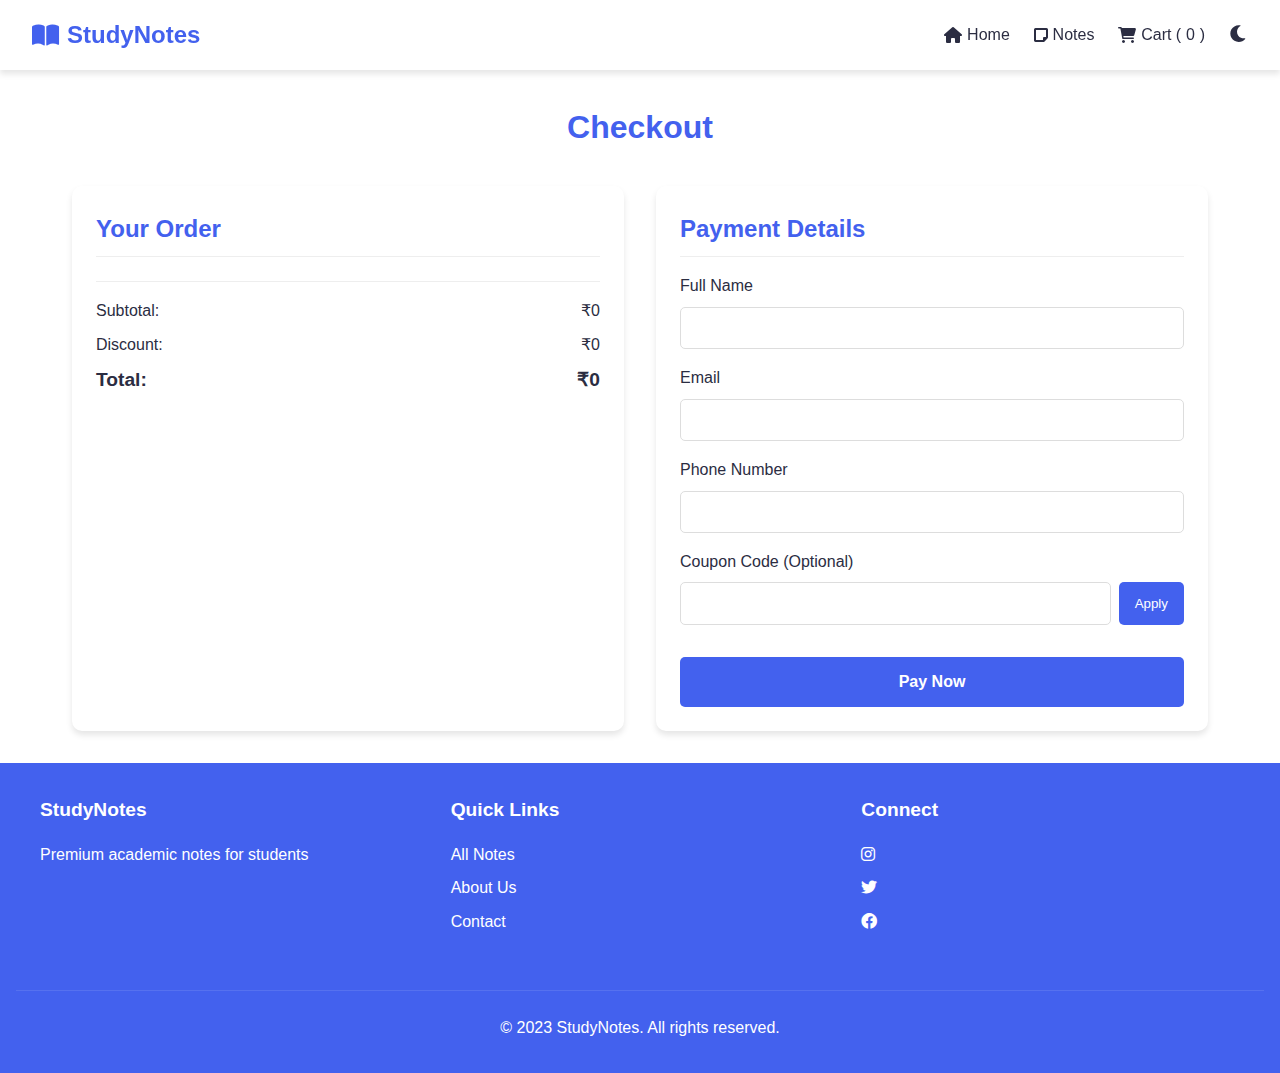
<file: checkout.html>
<!DOCTYPE html>
<html lang="en">
<head>
    <meta charset="UTF-8">

<meta name="viewport" content="width=device-width, initial-scale=1.0, maximum-scale=1.0, user-scalable=no">
    <title>Checkout | StudyNotes</title>
    <link rel="stylesheet" href="assets/css/style.css">
    <link rel="stylesheet" href="assets/css/dark.css" id="dark-mode-style" disabled>
    <link rel="stylesheet" href="https://cdnjs.cloudflare.com/ajax/libs/font-awesome/6.0.0/css/all.min.css">
    <script src="https://checkout.razorpay.com/v1/checkout.js"></script>
</head>
<body>
    <header class="glass-nav">
        <div class="logo">
            <i class="fas fa-book-open"></i>
            <h1>StudyNotes</h1>
        </div>
        <nav>
            <a href="index.html"><i class="fas fa-home"></i> Home</a>
            <a href="notes.html"><i class="fas fa-sticky-note"></i> Notes</a>
            <a href="#" id="cart-btn"><i class="fas fa-shopping-cart"></i> Cart (<span id="cart-count">0</span>)</a>
            <button id="dark-mode-toggle"><i class="fas fa-moon"></i></button>
        </nav>
    </header>

    <main>
        <section class="checkout">
            <h1>Checkout</h1>
            <div class="checkout-container">
                <div class="order-summary">
                    <h2>Your Order</h2>
                    <div class="order-items" id="order-items">
                        <!-- Cart items will be loaded here -->
                    </div>
                    <div class="order-total">
                        <p>Subtotal: <span id="subtotal">₹0</span></p>
                        <p>Discount: <span id="discount">₹0</span></p>
                        <p class="total">Total: <span id="total">₹0</span></p>
                    </div>
                </div>

                <div class="payment-form">
                    <h2>Payment Details</h2>
                    <form id="payment-form">
                        <div class="form-group">
                            <label for="name">Full Name</label>
                            <input type="text" id="name" required>
                        </div>
                        <div class="form-group">
                            <label for="email">Email</label>
                            <input type="email" id="email" required>
                        </div>
                        <div class="form-group">
                            <label for="phone">Phone Number</label>
                            <input type="tel" id="phone" required>
                        </div>
                        <div class="form-group">
                            <label for="coupon">Coupon Code (Optional)</label>
                            <div class="coupon-input">
                                <input type="text" id="coupon">
                                <button type="button" id="apply-coupon">Apply</button>
                            </div>
                        </div>
                        <button type="submit" class="pay-now-btn">Pay Now</button>
                    </form>
                </div>
            </div>
        </section>
    </main>

    <footer>
        <div class="footer-content">
            <div class="footer-section">
                <h3>StudyNotes</h3>
                <p>Premium academic notes for students</p>
            </div>
            <div class="footer-section">
                <h3>Quick Links</h3>
                <a href="notes.html">All Notes</a>
                <a href="#">About Us</a>
                <a href="#">Contact</a>
            </div>
            <div class="footer-section">
                <h3>Connect</h3>
                <a href="#"><i class="fab fa-instagram"></i></a>
                <a href="#"><i class="fab fa-twitter"></i></a>
                <a href="#"><i class="fab fa-facebook"></i></a>
            </div>
        </div>
        <div class="footer-bottom">
            <p>&copy; 2023 StudyNotes. All rights reserved.</p>
        </div>
    </footer>

    <script src="assets/js/cart.js"></script>
    <script src="assets/js/razorpay.js"></script>
</body>
</html>
</file>
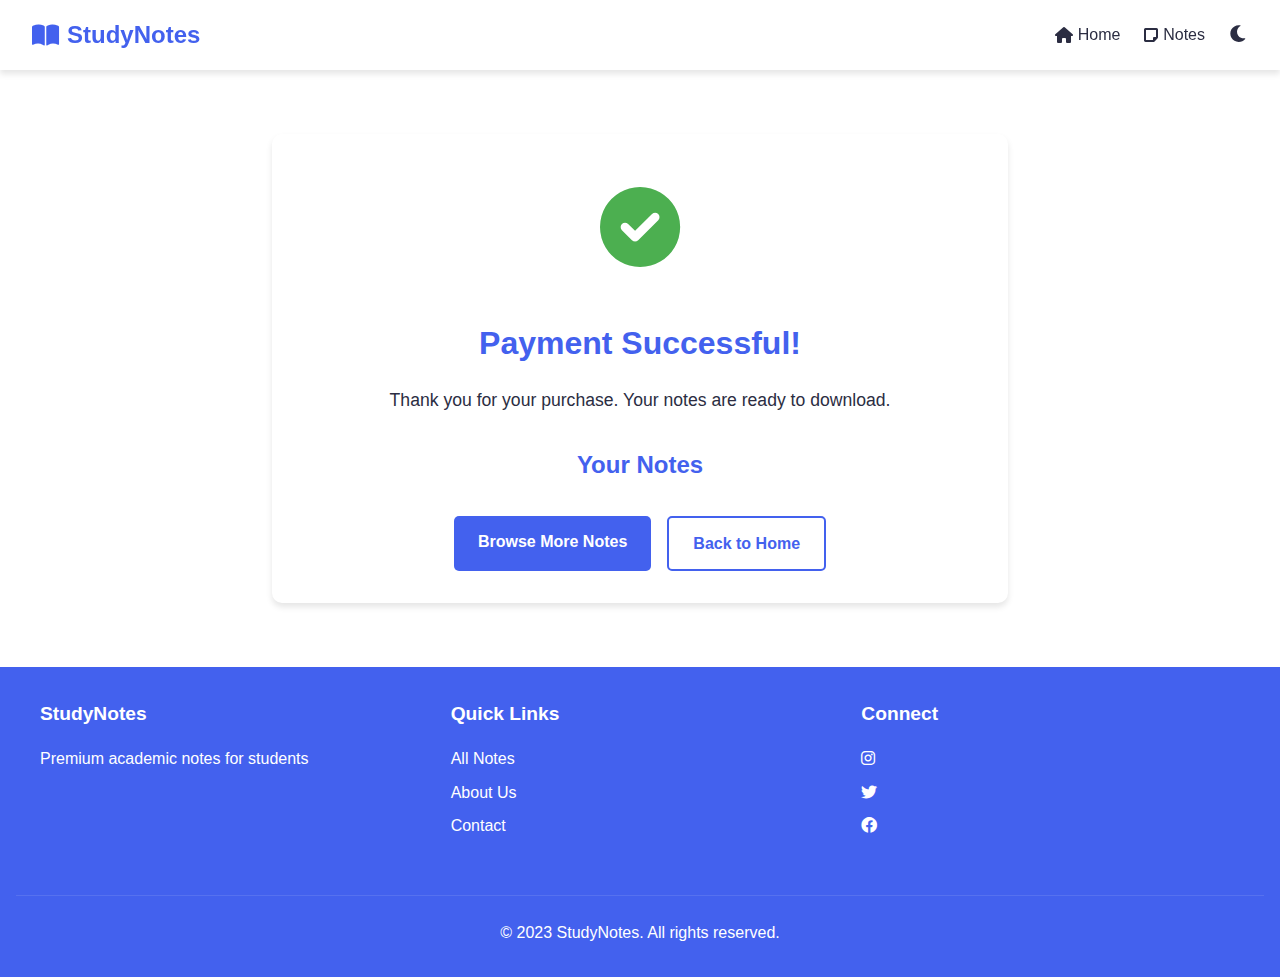
<file: success.html>
<!DOCTYPE html>
<html lang="en">

<head>
    <meta charset="UTF-8">

    <meta name="viewport" content="width=device-width, initial-scale=1.0, maximum-scale=1.0, user-scalable=no">
    <title>Order Successful | StudyNotes</title>
    <link rel="stylesheet" href="assets/css/style.css">
    <link rel="stylesheet" href="assets/css/dark.css" id="dark-mode-style" disabled>
    <link rel="stylesheet" href="https://cdnjs.cloudflare.com/ajax/libs/font-awesome/6.0.0/css/all.min.css">
</head>

<body>
    <header class="glass-nav">
        <div class="logo">
            <i class="fas fa-book-open"></i>
            <h1>StudyNotes</h1>
        </div>
        <nav>
            <a href="index.html"><i class="fas fa-home"></i> Home</a>
            <a href="notes.html"><i class="fas fa-sticky-note"></i> Notes</a>
            <button id="dark-mode-toggle"><i class="fas fa-moon"></i></button>
        </nav>
    </header>

    <main>
        <section class="success">
            <div class="success-container">
                <div class="success-icon">
                    <i class="fas fa-check-circle"></i>
                </div>
                <h1>Payment Successful!</h1>
                <p>Thank you for your purchase. Your notes are ready to download.</p>
                <div class="download-section">
                    <h2>Your Notes</h2>
                    <ul class="download-list" id="download-list">
                        <!-- Download links will be added here by JavaScript -->
                    </ul>
                </div>
                <div class="success-buttons">
                    <a href="notes.html" class="btn">Browse More Notes</a>
                    <a href="index.html" class="btn secondary">Back to Home</a>
                </div>
            </div>
        </section>
    </main>

    <footer>
        <div class="footer-content">
            <div class="footer-section">
                <h3>StudyNotes</h3>
                <p>Premium academic notes for students</p>
            </div>
            <div class="footer-section">
                <h3>Quick Links</h3>
                <a href="notes.html">All Notes</a>
                <a href="#">About Us</a>
                <a href="#">Contact</a>
            </div>
            <div class="footer-section">
                <h3>Connect</h3>
                <a href="#"><i class="fab fa-instagram"></i></a>
                <a href="#"><i class="fab fa-twitter"></i></a>
                <a href="#"><i class="fab fa-facebook"></i></a>
            </div>
        </div>
        <div class="footer-bottom">
            <p>&copy; 2023 StudyNotes. All rights reserved.</p>
        </div>
    </footer>

    <script src="assets/js/main.js"></script>
</body>

</html>
</file>
<file: assets/css/style.css>
/* Base Styles */
:root {
    --primary: #4361ee;
    --primary-dark: #3a56b4;
    --secondary: #4cc9f0;
    --accent: #f72585;
    --light: #f8f9fa;
    --dark: #212529;
    --text: #2b2d42;
    --text-light: #8d99ae;
    --background: #ffffff;
    --card-bg: #ffffff;
    --shadow: 0 4px 6px rgba(0, 0, 0, 0.1);
    --transition: all 0.3s ease;
    
}

* {
    margin: 0;
    padding: 0;
    box-sizing: border-box;
}

body {
    font-family: 'Segoe UI', Tahoma, Geneva, Verdana, sans-serif;
    line-height: 1.6;
    color: var(--text);
    background-color: var(--background);
    transition: var(--transition);
}

/* Navigation */
.glass-nav {
    background: rgba(255, 255, 255, 0.8);
    backdrop-filter: blur(10px);
    -webkit-backdrop-filter: blur(10px);
    box-shadow: var(--shadow);
    padding: 1rem 2rem;
    display: flex;
    justify-content: space-between;
    align-items: center;
    position: sticky;
    top: 0;
    z-index: 100;
    transition: var(--transition);
}

.logo {
    display: flex;
    align-items: center;
    gap: 0.5rem;
}

.logo i {
    font-size: 1.5rem;
    color: var(--primary);
}

.glass-nav h1 {
    font-size: 1.5rem;
    color: var(--primary);
}

.glass-nav nav {
    display: flex;
    gap: 1.5rem;
    align-items: center;
}

.glass-nav a {
    text-decoration: none;
    color: var(--text);
    font-weight: 500;
    transition: var(--transition);
    display: flex;
    align-items: center;
    gap: 0.3rem;
}

.glass-nav a:hover {
    color: var(--primary);
}

#dark-mode-toggle {
    background: none;
    border: none;
    font-size: 1.2rem;
    cursor: pointer;
    transition: var(--transition);
    color: var(--text);
}

#dark-mode-toggle:hover {
    transform: rotate(30deg);
    color: var(--primary);
}

.search-container {
    display: flex;
    align-items: center;
    background: rgba(0, 0, 0, 0.05);
    border-radius: 50px;
    padding: 0.3rem 0.8rem;
}

#global-search {
    border: none;
    background: transparent;
    padding: 0.3rem;
    outline: none;
    width: 200px;
}

#search-btn {
    background: none;
    border: none;
    cursor: pointer;
    color: var(--text-light);
}

/* Hero Section */
.hero {
    background: linear-gradient(135deg, var(--primary), var(--primary-dark));
    color: white;
    padding: 5rem 2rem;
    text-align: center;
    position: relative;
    overflow: hidden;
}

.hero::before {
    content: '';
    position: absolute;
    top: 0;
    left: 0;
    width: 100%;
    height: 100%;
    background: url('../../images/pattern.png') repeat;
    opacity: 0.1;
    pointer-events: none;
}

.hero-content {
    position: relative;
    z-index: 1;
    max-width: 800px;
    margin: 0 auto;
}

.hero-content h2 {
    font-size: 2.5rem;
    margin-bottom: 1rem;
}

.hero-content p {
    font-size: 1.2rem;
    margin-bottom: 2rem;
    opacity: 0.9;
}

.hero-buttons {
    display: flex;
    gap: 1rem;
    justify-content: center;
}

.cta-button {
    display: inline-block;
    background-color: white;
    color: var(--primary);
    padding: 0.8rem 2rem;
    border-radius: 50px;
    text-decoration: none;
    font-weight: bold;
    transition: var(--transition);
    box-shadow: 0 4px 15px rgba(0, 0, 0, 0.1);
}

.cta-button:hover {
    transform: translateY(-3px);
    box-shadow: 0 6px 20px rgba(0, 0, 0, 0.15);
}

.cta-button.secondary {
    background-color: transparent;
    color: white;
    border: 2px solid white;
}

.cta-button.secondary:hover {
    background-color: rgba(255, 255, 255, 0.1);
}

/* Notes Grid */
.featured-notes, .all-notes {
    padding: 4rem 2rem;
    max-width: 1200px;
    margin: 0 auto;
}

.featured-notes h2, .all-notes h1 {
    text-align: center;
    margin-bottom: 2rem;
    font-size: 2rem;
    color: var(--primary);
}

.notes-grid {
    display: grid;
    grid-template-columns: repeat(auto-fill, minmax(280px, 1fr));
    gap: 2rem;
}

.note-card {
    background: var(--card-bg);
    border-radius: 10px;
    overflow: hidden;
    box-shadow: var(--shadow);
    transition: var(--transition);
    position: relative;
}

.note-card:hover {
    transform: translateY(-10px);
    box-shadow: 0 15px 30px rgba(0, 0, 0, 0.15);
}

.note-image {
    width: 100%;
    height: 200px;
    object-fit: cover;
}

.note-details {
    padding: 1.5rem;
}

.note-title {
    font-size: 1.2rem;
    margin-bottom: 0.5rem;
    color: var(--primary);
}

.note-subject {
    color: var(--text);
    opacity: 0.7;
    margin-bottom: 0.5rem;
    font-size: 0.9rem;
    display: inline-block;
    background: rgba(67, 97, 238, 0.1);
    padding: 0.2rem 0.5rem;
    border-radius: 4px;
}

.note-pages {
    color: var(--text-light);
    font-size: 0.9rem;
    margin-bottom: 0.5rem;
    display: flex;
    align-items: center;
    gap: 0.3rem;
}

.note-price {
    font-weight: bold;
    font-size: 1.2rem;
    color: var(--primary);
    margin: 1rem 0;
    display: block;
}

.note-actions {
    display: flex;
    justify-content: space-between;
}

.add-to-cart, .wishlist-btn {
    padding: 0.5rem 1rem;
    border: none;
    border-radius: 5px;
    cursor: pointer;
    transition: var(--transition);
}

.add-to-cart {
    background-color: var(--primary);
    color: white;
    flex-grow: 1;
    margin-right: 0.5rem;
}

.add-to-cart:hover {
    background-color: var(--primary-dark);
}

.wishlist-btn {
    background-color: transparent;
    color: var(--text);
    border: 1px solid var(--text);
    width: 40px;
    display: flex;
    align-items: center;
    justify-content: center;
}

.wishlist-btn:hover {
    background-color: var(--text);
    color: white;
}

/* Categories */
.categories {
    padding: 3rem 2rem;
    background-color: rgba(67, 97, 238, 0.05);
    text-align: center;
}

.categories h2 {
    margin-bottom: 1.5rem;
    color: var(--primary);
}

.category-buttons {
    display: flex;
    gap: 1rem;
    justify-content: center;
    flex-wrap: wrap;
}

.category-btn {
    padding: 0.5rem 1.5rem;
    border: none;
    border-radius: 50px;
    background-color: white;
    color: var(--primary);
    cursor: pointer;
    transition: var(--transition);
    box-shadow: var(--shadow);
    font-weight: 500;
}

.category-btn:hover {
    background-color: var(--primary);
    color: white;
}

/* Notes Page Specific */
.notes-header {
    padding: 2rem;
    max-width: 1200px;
    margin: 0 auto;
}

.notes-header h1 {
    text-align: center;
    margin-bottom: 2rem;
    color: var(--primary);
}

.filter-controls {
    display: flex;
    gap: 1rem;
    justify-content: center;
    flex-wrap: wrap;
    margin-bottom: 2rem;
}

.search-filter {
    display: flex;
    align-items: center;
    background: rgba(0, 0, 0, 0.05);
    border-radius: 50px;
    padding: 0.3rem 0.8rem;
    flex-grow: 1;
    max-width: 400px;
}

#notes-search {
    border: none;
    background: transparent;
    padding: 0.5rem;
    outline: none;
    width: 100%;
}

#notes-search-btn {
    background: none;
    border: none;
    cursor: pointer;
    color: var(--text-light);
}

#subject-filter, #sort-by {
    padding: 0.5rem 1rem;
    border-radius: 5px;
    border: 1px solid #ddd;
    background-color: white;
    cursor: pointer;
}

/* Checkout Page */
.checkout {
    padding: 2rem;
    max-width: 1200px;
    margin: 0 auto;
}

.checkout h1 {
    text-align: center;
    margin-bottom: 2rem;
    color: var(--primary);
}

.checkout-container {
    display: grid;
    grid-template-columns: 1fr 1fr;
    gap: 2rem;
}

.order-summary {
    background-color: white;
    border-radius: 10px;
    padding: 1.5rem;
    box-shadow: var(--shadow);
}

.order-summary h2 {
    margin-bottom: 1rem;
    color: var(--primary);
    padding-bottom: 0.5rem;
    border-bottom: 1px solid #eee;
}

.order-items {
    margin-bottom: 1.5rem;
}

.order-item {
    display: flex;
    justify-content: space-between;
    padding: 1rem 0;
    border-bottom: 1px solid #eee;
}

.order-item:last-child {
    border-bottom: none;
}

.order-item-title {
    font-weight: 500;
}

.order-item-price {
    font-weight: bold;
}

.order-total {
    margin-top: 1.5rem;
    padding-top: 1rem;
    border-top: 1px solid #eee;
}

.order-total p {
    display: flex;
    justify-content: space-between;
    margin-bottom: 0.5rem;
}

.order-total .total {
    font-weight: bold;
    font-size: 1.2rem;
    margin-top: 0.5rem;
}

.payment-form {
    background-color: white;
    border-radius: 10px;
    padding: 1.5rem;
    box-shadow: var(--shadow);
}

.payment-form h2 {
    margin-bottom: 1rem;
    color: var(--primary);
    padding-bottom: 0.5rem;
    border-bottom: 1px solid #eee;
}

.form-group {
    margin-bottom: 1rem;
}

.form-group label {
    display: block;
    margin-bottom: 0.5rem;
    font-weight: 500;
}

.form-group input {
    width: 100%;
    padding: 0.7rem;
    border: 1px solid #ddd;
    border-radius: 5px;
    font-size: 1rem;
}

.coupon-input {
    display: flex;
    gap: 0.5rem;
}

.coupon-input input {
    flex-grow: 1;
}

#apply-coupon {
    padding: 0 1rem;
    background-color: var(--primary);
    color: white;
    border: none;
    border-radius: 5px;
    cursor: pointer;
    transition: var(--transition);
}

#apply-coupon:hover {
    background-color: var(--primary-dark);
}

.pay-now-btn {
    width: 100%;
    padding: 1rem;
    background-color: var(--primary);
    color: white;
    border: none;
    border-radius: 5px;
    font-size: 1rem;
    font-weight: bold;
    cursor: pointer;
    transition: var(--transition);
    margin-top: 1rem;
}

.pay-now-btn:hover {
    background-color: var(--primary-dark);
}

/* Success Page */
.success {
    padding: 4rem 2rem;
    max-width: 800px;
    margin: 0 auto;
    text-align: center;
}

.success-container {
    background-color: white;
    border-radius: 10px;
    padding: 2rem;
    box-shadow: var(--shadow);
}

.success-icon {
    font-size: 5rem;
    color: #4CAF50;
    margin-bottom: 1.5rem;
}

.success h1 {
    margin-bottom: 1rem;
    color: var(--primary);
}

.success p {
    margin-bottom: 2rem;
    font-size: 1.1rem;
}

.download-section {
    margin: 2rem 0;
    text-align: left;
}

.download-section h2 {
    margin-bottom: 1rem;
    color: var(--primary);
    text-align: center;
}

.download-list {
    list-style: none;
}

.download-list li {
    padding: 0.7rem;
    border-bottom: 1px solid #eee;
    display: flex;
    justify-content: space-between;
    align-items: center;
}

.download-list li:last-child {
    border-bottom: none;
}

.download-list a {
    color: var(--primary);
    text-decoration: none;
    transition: var(--transition);
}

.download-list a:hover {
    text-decoration: underline;
}

.download-list i {
    margin-left: 0.5rem;
}

.success-buttons {
    display: flex;
    gap: 1rem;
    justify-content: center;
    margin-top: 2rem;
}

.btn {
    padding: 0.8rem 1.5rem;
    border-radius: 5px;
    text-decoration: none;
    font-weight: bold;
    transition: var(--transition);
}

.btn {
    background-color: var(--primary);
    color: white;
}

.btn:hover {
    background-color: var(--primary-dark);
}

.btn.secondary {
    background-color: transparent;
    color: var(--primary);
    border: 2px solid var(--primary);
}

.btn.secondary:hover {
    background-color: rgba(67, 97, 238, 0.1);
}

/* Footer */
footer {
    background-color: var(--primary);
    color: white;
    padding: 2rem 1rem;
}

.footer-content {
    max-width: 1200px;
    margin: 0 auto;
    display: grid;
    grid-template-columns: repeat(auto-fit, minmax(200px, 1fr));
    gap: 2rem;
}

.footer-section {
    margin-bottom: 1.5rem;
}

.footer-section h3 {
    margin-bottom: 1rem;
    font-size: 1.2rem;
}

.footer-section a {
    color: white;
    text-decoration: none;
    display: block;
    margin-bottom: 0.5rem;
    transition: var(--transition);
}

.footer-section a:hover {
    text-decoration: underline;
}

.footer-section.social a {
    display: inline-block;
    margin-right: 1rem;
    font-size: 1.2rem;
}

.footer-bottom {
    text-align: center;
    padding-top: 1.5rem;
    margin-top: 1.5rem;
    border-top: 1px solid rgba(255, 255, 255, 0.1);
}

/* Responsive Design */
@media (max-width: 768px) {
    .glass-nav {
        flex-direction: column;
        gap: 1rem;
        padding: 1rem;
    }

    .search-container {
        width: 100%;
        margin-top: 0.5rem;
    }

    .hero-content h2 {
        font-size: 2rem;
    }

    .notes-grid {
        grid-template-columns: 1fr;
    }

    .checkout-container {
        grid-template-columns: 1fr;
    }

    .footer-content {
        grid-template-columns: 1fr;
    }
}

@media (max-width: 480px) {
    .hero-buttons, .success-buttons {
        flex-direction: column;
        gap: 0.5rem;
    }

    .filter-controls {
        flex-direction: column;
        align-items: stretch;
    }
}
</file>
<file: assets/css/dark.css>
:root {
    --background: #121212;
    --card-bg: #1e1e1e;
    --text: #e0e0e0;
    --text-light: #b0b0b0;
    --shadow: 0 4px 6px rgba(0, 0, 0, 0.3);
}

body {
    background-color: var(--background);
    color: var(--text);
}

.glass-nav {
    background: rgba(30, 30, 30, 0.8);
    color: var(--text);
}

.glass-nav a {
    color: var(--text);
}

#dark-mode-toggle {
    color: var(--text);
}

.search-container, .search-filter {
    background: rgba(255, 255, 255, 0.1);
}

#global-search, #notes-search {
    color: var(--text);
}

.note-card, .order-summary, .payment-form, .success-container {
    background-color: var(--card-bg);
    box-shadow: var(--shadow);
}

.note-subject {
    background: rgba(67, 97, 238, 0.2);
}

.category-btn, #subject-filter, #sort-by, .form-group input {
    background-color: var(--card-bg);
    color: var(--text);
    border-color: #333;
}

.wishlist-btn {
    border-color: var(--text);
    color: var(--text);
}

.wishlist-btn:hover {
    background-color: var(--text);
    color: var(--card-bg);
}

.order-item, .download-list li {
    border-color: #333;
}

footer {
    background-color: #0a0a0a;
}
</file>
